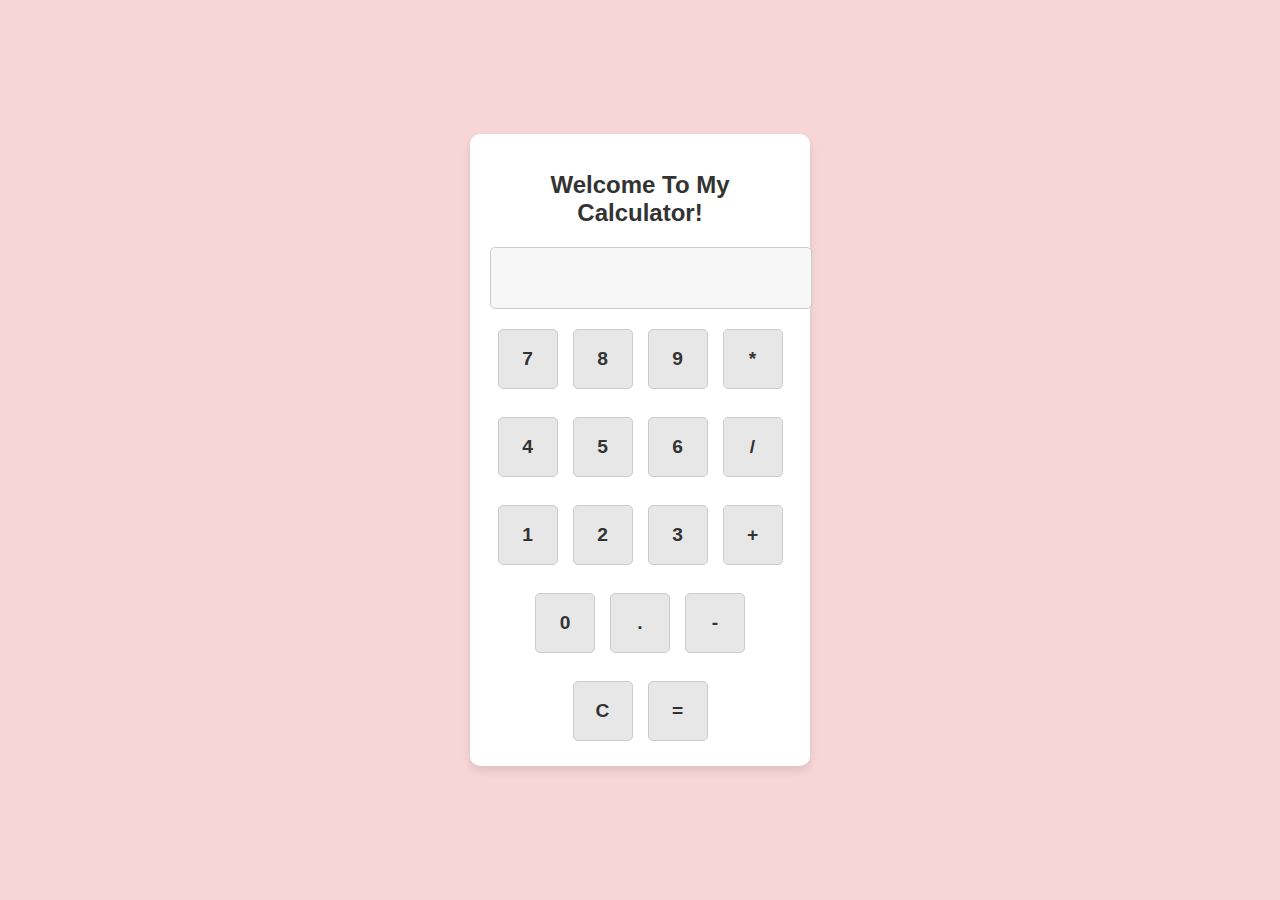
<file: calculator/index.html>
<!DOCTYPE html>
<html lang="en">

<head>
    <meta charset="UTF-8">
    <meta name="viewport" content="width=device-width, initial-scale=1.0">
    <title>Document</title>
    <link rel="stylesheet" href="stylesheet.css">
</head>

<body>
    <div class="container">
        <h1 class="cal" >Welcome To My Calculator!</h1>
        <input type="text" id="display" readonly> 
        
        <div class="row1">
            <button class="button" id="seven" onclick="insert('7')"><b>7</b></button>
            <button class="button" id="eight" onclick="insert('8')"><b>8</b></button>
            <button class="button" id="nine" onclick="insert('9')"><b>9</b></button>
            <button class="button" id="multiply" onclick="insert('*')"><b>*</b></button>
        </div> <br>
        <div class="row2">
            <button class="button" id="four" onclick="insert('4')"><b>4</b></button>
            <button class="button" id="five" onclick="insert('5')"><b>5</b></button>
            <button class="button" id="six" onclick="insert('6')"><b>6</b></button>
            <button class="button" id="divide" onclick="insert('/')"><b>/</b></button>
        </div> <br>
        <div class="row3">
            <button class="button" id="one" onclick="insert('1')"><b>1</b></button>
            <button class="button" id="two" onclick="insert('2')"><b>2</b></button>
            <button class="button" id="three" onclick="insert('3')"><b>3</b></button>
            <button class="button" id="plus" onclick="insert('+')"><b>+</b></button>
        </div> <br>
        <div class="row4">
            <button class="button" id="zero" onclick="insert('0')"><b>0</b></button>
            <button class="button" id="decimal" onclick="insert('.')"><b>.</b></button>
            <button class="button" id="minus" onclick="insert('-')"><b>-</b></button>
        </div><br>
        <div class="row5">
            <button class="button" onclick="clearDisplay()"><b>C</b></button>
            <button class="button" onclick="calculate()"><b>=</b></button>
        </div>
    </div>
    <script>
        function insert(value) {
            document.getElementById("display").value += value;
        }

        function clearDisplay() {
            document.getElementById("display").value = '';
        }

        function calculate() {
            try {
                document.getElementById("display").value = eval(document.getElementById("display").value);
            } catch (error) {
                document.getElementById("display").value = "Error";
            }
        }
    </script>
</body>

</html>
</file>
<file: calculator/stylesheet.css>
/* stylesheet.css */

body {
    font-family: Arial, sans-serif;
    background-color: #F6D6D6;
    display: flex;
    justify-content: center;
    align-items: center;
    min-height: 100vh;
    margin: 0;
}

h1.cal {
    text-align:center;
    font-size: 1.5rem;
    color: #333;
    margin-bottom: 20px;
}

.container {
    width: 300px;
    background: #fff;
    padding: 20px;
    border-radius: 10px;
    box-shadow: 0 4px 10px rgba(0, 0, 0, 0.1);
    text-align: center;
}

#display {
    width: 100%;
    height: 50px;
    font-size: 1.5rem;
    text-align: right;
    padding: 5px 10px;
    border: 1px solid #ccc;
    border-radius: 5px;
    margin-bottom: 15px;
    background-color: #f7f7f7;
    color: #333;
}

button {
    width: 60px;
    height: 60px;
    font-size: 1.2rem;
    margin: 5px;
    border: 1px solid #ccc;
    border-radius: 5px;
    background: #e7e7e7;
    color: #333;
    cursor: pointer;
    transition: background 0.2s;
}

button:hover {
    background: #d7d7d7;
}

button:active {
    background: #ccc;
}

.row1, .row2, .row3, .row4, .row5 {
    display: flex;
    justify-content: center;
    gap: 5px;
}
</file>
